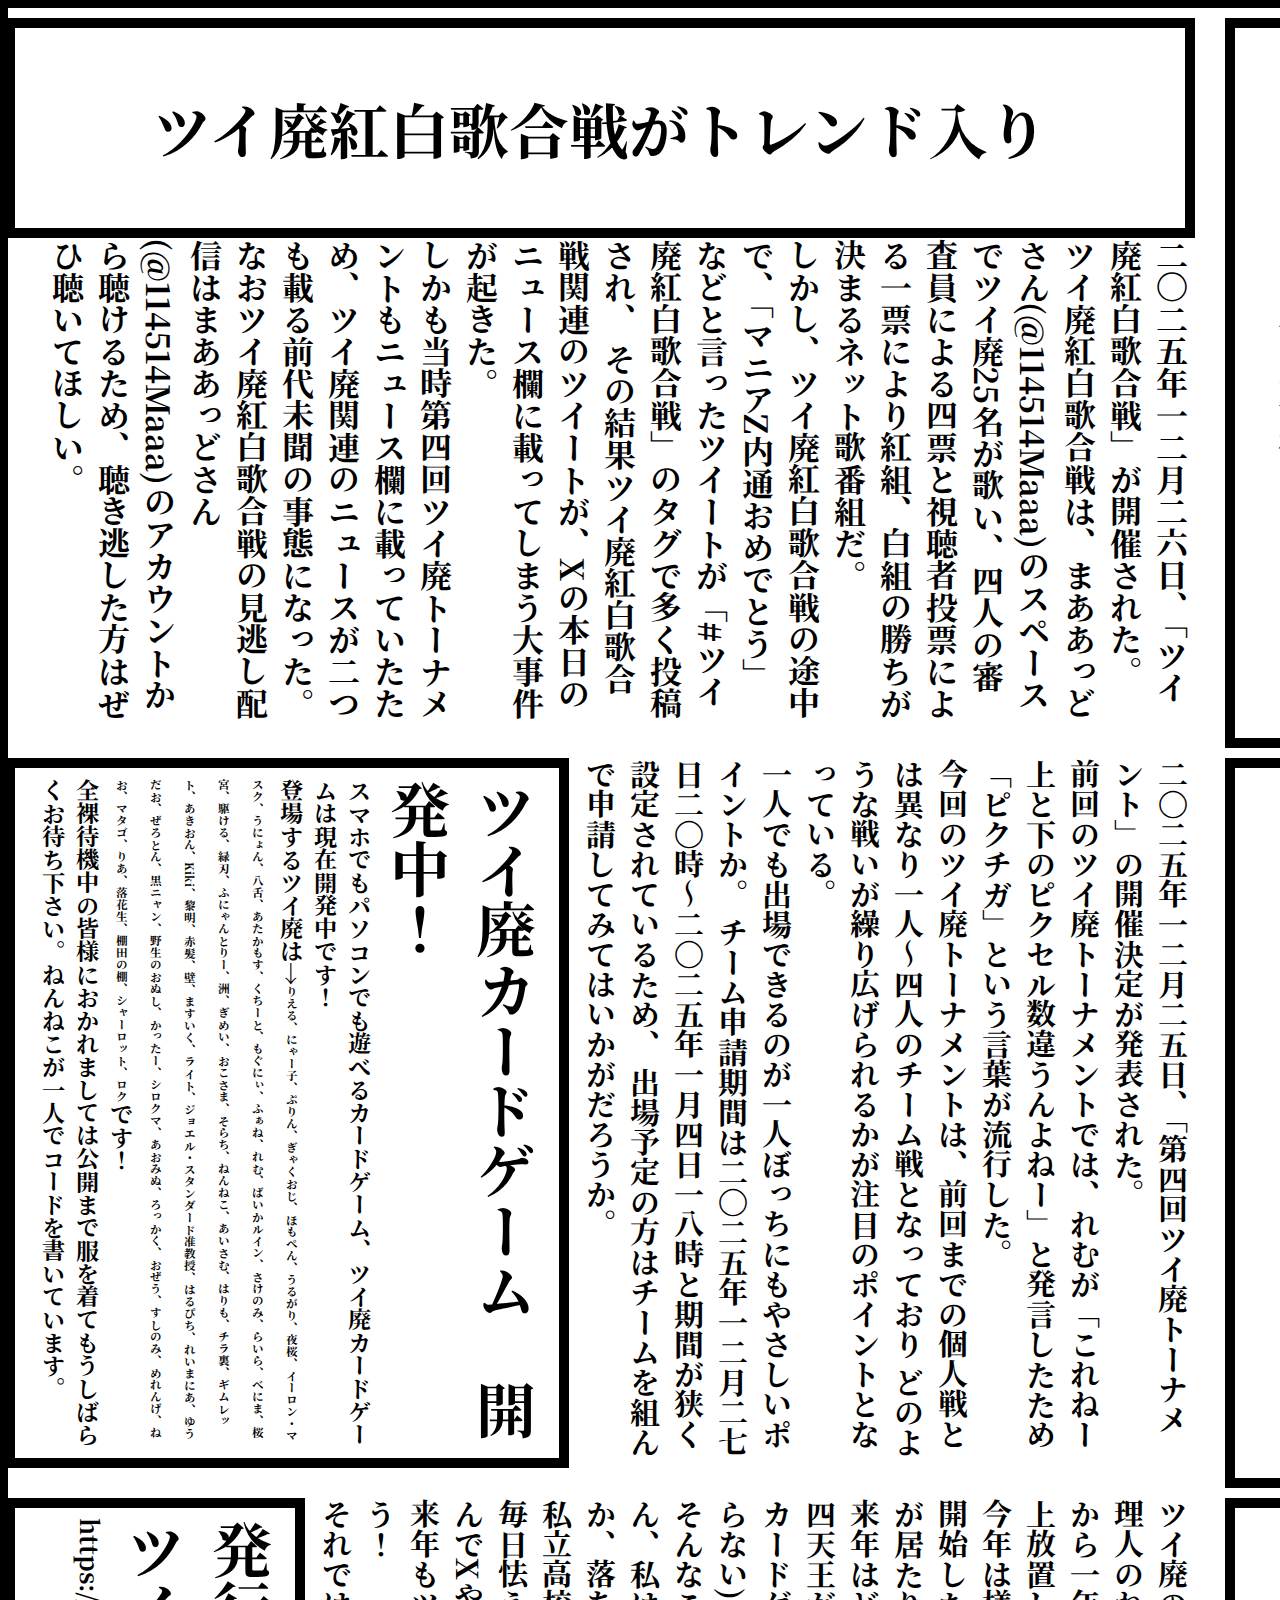
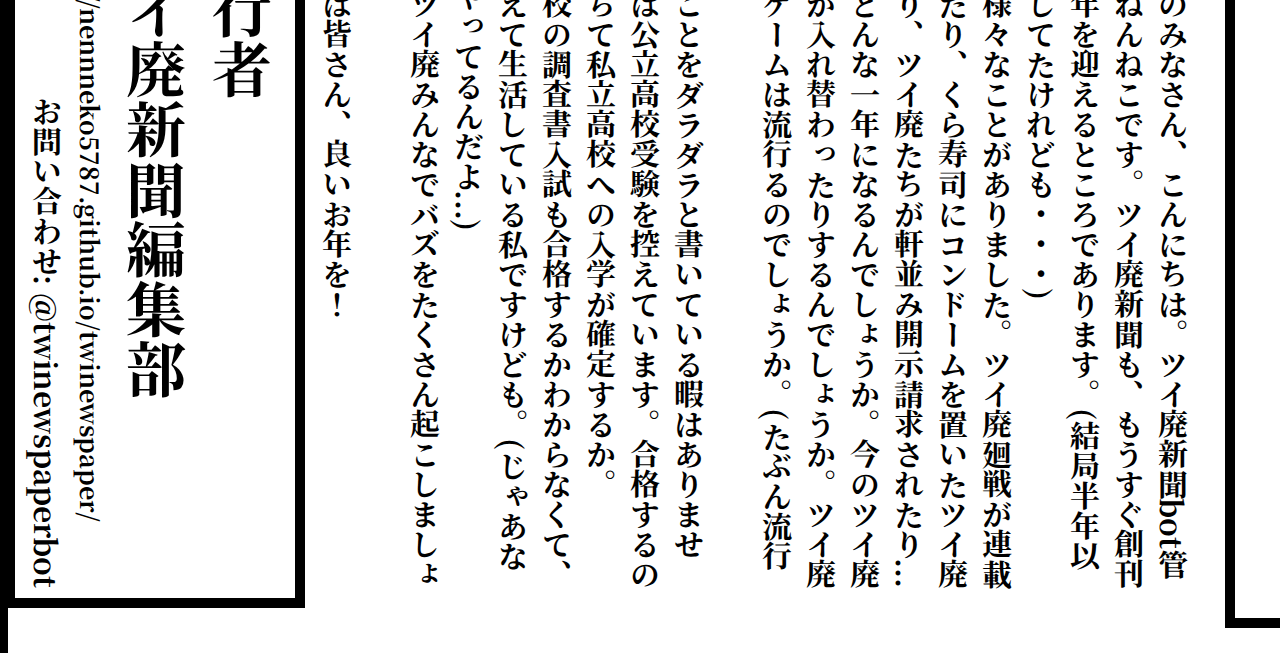
<file: archive/2025-12-27-fixed.html>
<!DOCTYPE html>
<html lang="ja">
  <head>
    <meta charset="UTF-8" />
    <meta name="viewport" content="width=device-width, initial-scale=1.0" />
    <title>ツイ廃新聞 2025年12月号</title>

    <link rel="preconnect" href="https://fonts.googleapis.com" />
    <link rel="preconnect" href="https://fonts.gstatic.com" crossorigin />
    <link
      href="https://fonts.googleapis.com/css2?family=Noto+Serif+JP:wght@200..900&display=swap"
      rel="stylesheet"
    />

    <link rel="stylesheet" href="../css/paper-fixed.css" />
    <link rel="stylesheet" media="print" href="../css/paper-print.css" />
  </head>
  <body>
    <div class="flex1">
      <div class="title">
        <h1>ツイ廃新聞</h1>
        <h4>二〇二五年一二月三一日発行</h4>
        <h4>毎月発行</h4>
      </div>

      <div class="article">
        <div class="heading"><h2>ツイ廃紅白歌合戦がトレンド入り</h2></div>
        <p style="font-size: 2em">
          二〇二五年一二月二六日、「ツイ廃紅白歌合戦」が開催された。<br />
          ツイ廃紅白歌合戦は、まああっどさん(@114514Maaa)のスペースでツイ廃25名が歌い、四人の審査員による四票と視聴者投票による一票により紅組、白組の勝ちが決まるネット歌番組だ。<br />
          しかし、ツイ廃紅白歌合戦の途中で、「マニアZ内通おめでとう」などと言ったツイートが「#ツイ廃紅白歌合戦」のタグで多く投稿され、
          その結果ツイ廃紅白歌合戦関連のツイートが、Xの本日のニュース欄に載ってしまう大事件が起きた。<br />
          しかも当時第四回ツイ廃トーナメントもニュース欄に載っていたため、ツイ廃関連のニュースが二つも載る前代未聞の事態になった。<br />
          なおツイ廃紅白歌合戦の見逃し配信はまああっどさん(@114514Maaa)のアカウントから聴けるため、聴き逃した方はぜひ聴いてほしい。
        </p>
      </div>
    </div>

    <div class="flex2">
      <div class="title">
        <h2>第四回ツイ廃トーナメントが開催決定</h2>
      </div>

      <div class="article">
        <p>
          二〇二五年一二月二五日、「第四回ツイ廃トーナメント」の開催決定が発表された。<br />
          前回のツイ廃トーナメントでは、れむが「これねー上と下のピクセル数違うんよねー」と発言したため「ピクチガ」という言葉が流行した。<br />
          今回のツイ廃トーナメントは、前回までの個人戦とは異なり一人～四人のチーム戦となっており
          どのような戦いが繰り広げられるかが注目のポイントとなっている。<br />
          一人でも出場できるのが一人ぼっちにもやさしいポイントか。
          チーム申請期間は二〇二五年一二月二七日二〇時～二〇二五年一月四日一八時と期間が狭く設定されているため、
          出場予定の方はチームを組んで申請してみてはいかがだろうか。
        </p>
      </div>

      <div class="advertisement">
        <h2>ツイ廃カードゲーム　開発中！</h2>
        <p style="font-size: 1.45em">
          スマホでもパソコンでも遊べるカードゲーム、ツイ廃カードゲームは現在開発中です！<br />
          登場するツイ廃は→<small style="font-size: 0.5em"
            >りえる、にゃー子、ぷりん、ぎゃくおじ、ほもぺん、うるがり、夜桜、イーロン・マスク、うにょん、八舌、あたかもす、くちーと、もぐにぃ、ふぁね、れむ、ばいかルイン、さけのみ、らいら、べにま、桜宮、駆ける、緑刃、ふにゃんとりー、洲、ぎめい、おこさま、そらち、ねんねこ、あいさむ、はりも、チラ裏、ギムレット、あきおん、Kiki、黎明、赤髪、壁、ますいく、ライト、ジョエル・スタンダード准教授、はるぴち、れいまにあ、ゆうだお、ぜろとん、黒ニャン、野生のおぬし、かったー、シロクマ、あおみぬ、ろっかく、おぜう、すしのみ、めれんげ、ねお、マタゴ、りあ、落花生、棚田の棚、シャーロット、ロク</small
          >です！<br />
          全裸待機中の皆様におかれましては公開まで服を着てもうしばらくお待ち下さい。ねんねこが一人でコードを書いています。
        </p>
      </div>
    </div>

    <div class="flex2">
      <div class="title">
        <h2>皆さん良いお年を</h2>
      </div>

      <div class="article">
        <p>
          ツイ廃のみなさん、こんにちは。ツイ廃新聞bot管理人のねんねこです。ツイ廃新聞も、もうすぐ創刊から一年を迎えるところであります。(結局半年以上放置してたけれども・・・)<br />
          今年は様々なことがありました。ツイ廃廻戦が連載開始したり、くら寿司にコンドームを置いたツイ廃が居たり、ツイ廃たちが軒並み開示請求されたり...<br />
          来年はどんな一年になるんでしょうか。今のツイ廃四天王が入れ替わったりするんでしょうか。ツイ廃カードゲームは流行るのでしょうか。(たぶん流行らない)<br />
          そんなことをダラダラと書いている暇はありません、私は公立高校受験を控えています。合格するのか、落ちて私立高校への入学が確定するか。<br />
          私立高校の調査書入試も合格するかわからなくて、毎日怯えて生活している私ですけども。(じゃあなんでXやってるんだよ...)<br />
          来年もツイ廃みんなでバズをたくさん起こしましょう！<br />
          それでは皆さん、良いお年を！
        </p>
      </div>

      <div class="advertisement">
        <h2>発行者</h2>
        <h2>ツイ廃新聞編集部</h2>
        <p><small>https://nennneko5787.github.io/twinewspaper/</small></p>
        <p style="text-align: right">お問い合わせ: @twinewspaperbot</p>
      </div>
    </div>
  </body>
</html>
</file>
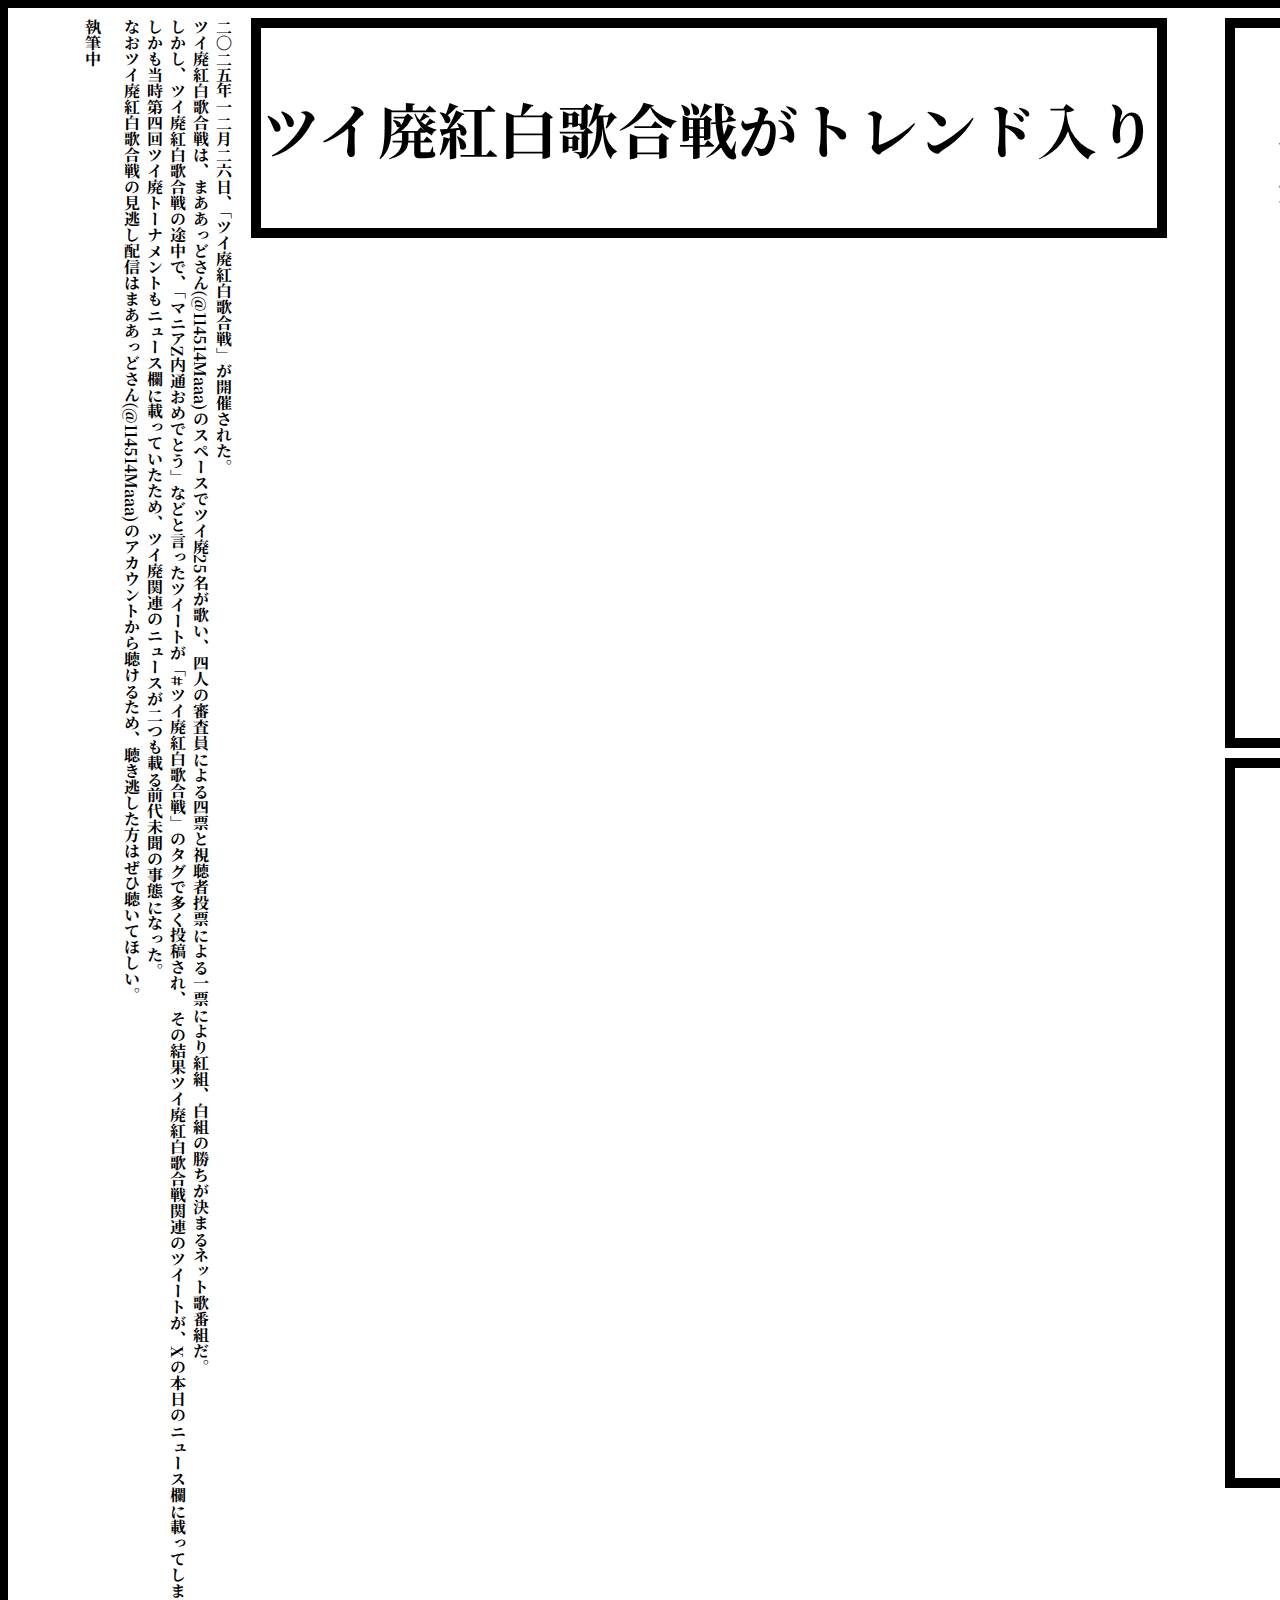
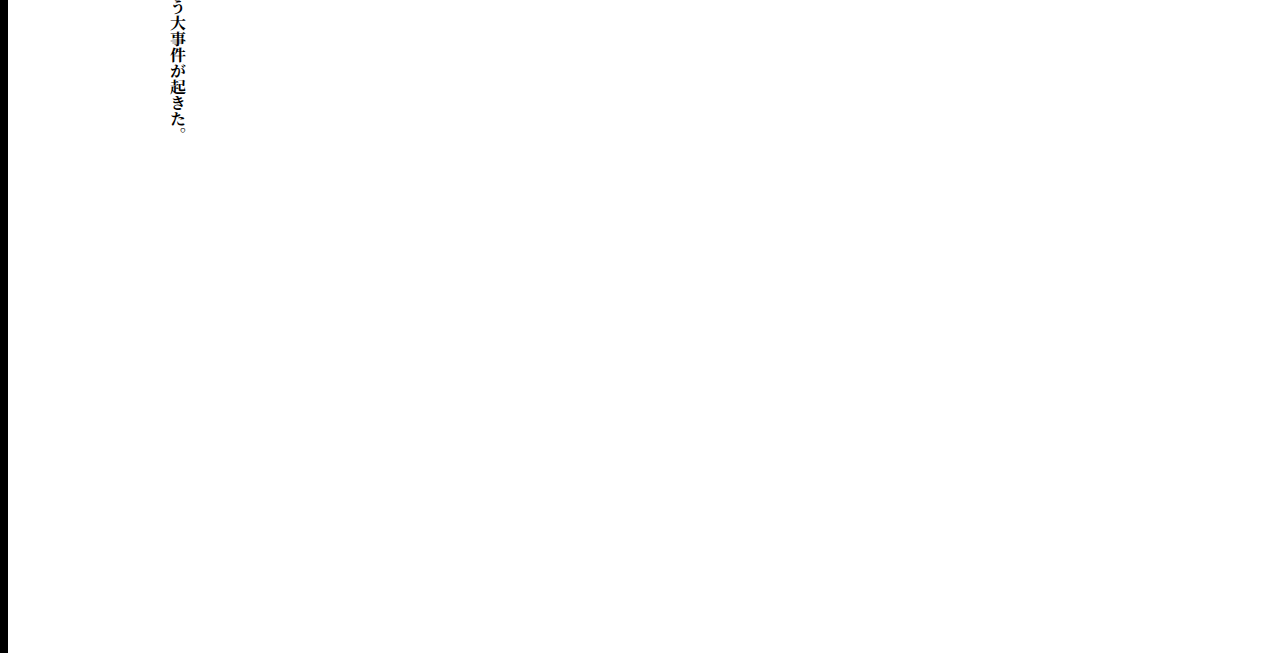
<file: archive/2025-12-27.html>
<!DOCTYPE html>
<html lang="ja">
  <head>
    <meta charset="UTF-8" />
    <meta name="viewport" content="width=device-width, initial-scale=1.0" />
    <title>ツイ廃新聞 2025年12月号</title>

    <link rel="preconnect" href="https://fonts.googleapis.com" />
    <link rel="preconnect" href="https://fonts.gstatic.com" crossorigin />
    <link
      href="https://fonts.googleapis.com/css2?family=Noto+Serif+JP:wght@200..900&display=swap"
      rel="stylesheet"
    />

    <link rel="stylesheet" href="../css/paper.css" />
    <link rel="stylesheet" media="print" href="../css/paper-print.css" />
  </head>
  <body>
    <div class="titles">
      <div class="title">
        <div class="title-name"><h1>ツイ廃新聞</h1></div>
        <div class="title-detail">
          <h4>二〇二五年一二月二七日発行</h4>
          <h4>号外</h4>
        </div>
      </div>

      <div class="title">
        <h2>第四回ツイ廃トーナメントが開催</h2>
      </div>
    </div>

    <div class="articles">
      <div class="article1">
        <div class="heading"><h2>ツイ廃紅白歌合戦がトレンド入り</h2></div>
        <div class="article-content">
          <p>
            二〇二五年一二月二六日、「ツイ廃紅白歌合戦」が開催された。<br />
            ツイ廃紅白歌合戦は、まああっどさん(@114514Maaa)のスペースでツイ廃25名が歌い、四人の審査員による四票と視聴者投票による一票により紅組、白組の勝ちが決まるネット歌番組だ。<br />
            しかし、ツイ廃紅白歌合戦の途中で、「マニアZ内通おめでとう」などと言ったツイートが「#ツイ廃紅白歌合戦」のタグで多く投稿され、
            その結果ツイ廃紅白歌合戦関連のツイートが、Xの本日のニュース欄に載ってしまう大事件が起きた。<br />
            しかも当時第四回ツイ廃トーナメントもニュース欄に載っていたため、ツイ廃関連のニュースが二つも載る前代未聞の事態になった。<br />
            なおツイ廃紅白歌合戦の見逃し配信はまああっどさん(@114514Maaa)のアカウントから聴けるため、聴き逃した方はぜひ聴いてほしい。
          </p>
        </div>
      </div>

      <div class="article1">
        <div class="article-content">
          <p>執筆中</p>
        </div>
      </div>
    </div>
  </body>
</html>
</file>
<file: css/paper-fixed.css>
html {
  margin: 0;
  padding: 0;

  background-color: black;
}

html,
body {
  box-sizing: border-box;
}

body {
  width: 420mm;
  height: 594mm;

  padding: 10px;
  background-color: white;

  writing-mode: vertical-rl;
  text-orientation: mixed;

  font-family: "Noto Serif JP", serif;
  font-optical-sizing: auto;
  font-weight: bold;
  font-style: normal;

  display: flex;
  justify-content: left;
  flex-wrap: wrap;
  gap: 10px;
}

.flex1 {
  display: flex;
  flex-direction: column;
  flex-wrap: nowrap;
  justify-content: flex-start;
  gap: 10px;
}

.flex2 {
  display: flex;
  flex-direction: column;
  flex-wrap: nowrap;
  gap: 10px;
}

.titles {
  display: flex;
  gap: 10px;
}

.title {
  width: 300px;
  height: 670px;

  border: solid 10px;

  display: flex;
  align-items: center;
  justify-content: center;
  flex-direction: column;
  padding: 20px 20px 20px 20px;

  container-type: inline-size;
}

.title h2 {
  font-size: 40px;
}

.article p {
  font-size: 30px;
  padding-top: 10px;

  margin: 0;
  padding: 0;
}

.heading {
  height: 200px;
  writing-mode: horizontal-tb;

  border: solid 10px;

  display: flex;
  justify-content: center;
  align-items: center;
}

.heading h2 {
  font-size: 60px;
}

.article {
  height: 700px;

  padding-right: 20px;
  display: flex;
  flex-direction: row;
}

.flex1 .article {
  flex-grow: 1;
}

.advertisement {
  border: solid 10px;
  flex-grow: 1;

  padding: 10px;
  height: 670px;
}

.advertisement p {
  font-size: 30px;
  padding-top: 10px;

  margin: 0;
  padding: 0;
}

.advertisement h2 {
  font-size: 60px;
}

h1 {
  margin: 0;

  font-size: 110px;
}

h2 {
  margin: 0;

  font-size: 100px;
}

h4 {
  margin: 0;

  font-size: 40px;
}
</file>
<file: css/paper-print.css>
@page {
  margin: 0mm 0mm;
  size: A2 portrait;
}

body {
  padding: 0;

  -webkit-print-color-adjust: exact;
  print-color-adjust: exact;

  overflow: hidden;
}
</file>
<file: css/paper.css>
html {
  margin: 0;
  padding: 0;

  background-color: black;
}

html,
body {
  box-sizing: border-box;
}

body {
  width: 420mm;
  height: 594mm;

  padding: 10px;
  background-color: white;

  writing-mode: vertical-rl;
  text-orientation: mixed;

  font-family: "Noto Serif JP", serif;
  font-optical-sizing: auto;
  font-weight: bold;
  font-style: normal;

  display: flex;
  justify-content: left;
  flex-wrap: wrap;
  gap: 10px;
}

.flex1 {
  display: flex;
  flex-direction: column;
  flex-wrap: nowrap;
  justify-content: flex-start;
  gap: 10px;
}

.flex2 {
  display: flex;
  flex-direction: column;
  flex-wrap: nowrap;
  gap: 10px;
}

.titles {
  display: flex;
  gap: 10px;
}

.title {
  width: 300px;
  height: 670px;

  border: solid 10px;

  display: flex;
  align-items: center;
  justify-content: center;
  flex-direction: column;
  padding: 20px 20px 20px 20px;

  container-type: inline-size;
}

.title h2 {
  font-size: 40px;
}

.article p {
  font-size: 30px;
  padding-top: 10px;

  margin: 0;
  padding: 0;
}

.heading {
  height: 200px;
  writing-mode: horizontal-tb;

  border: solid 10px;

  display: flex;
  justify-content: center;
  align-items: center;
}

.heading h2 {
  font-size: 60px;
}

.article {
  height: 700px;

  padding-right: 20px;
  display: flex;
  flex-direction: row;
}

.flex1 .article {
  flex-grow: 1;
}

.advertisement {
  border: solid 10px;
  flex-grow: 1;

  padding: 10px;
  height: 670px;
}

.advertisement p {
  font-size: 30px;
  padding-top: 10px;

  margin: 0;
  padding: 0;
}

.advertisement h2 {
  font-size: 60px;
}

h1 {
  margin: 0;

  font-size: 110px;
}

h2 {
  margin: 0;

  font-size: 100px;
}

h4 {
  margin: 0;

  font-size: 40px;
}
</file>
